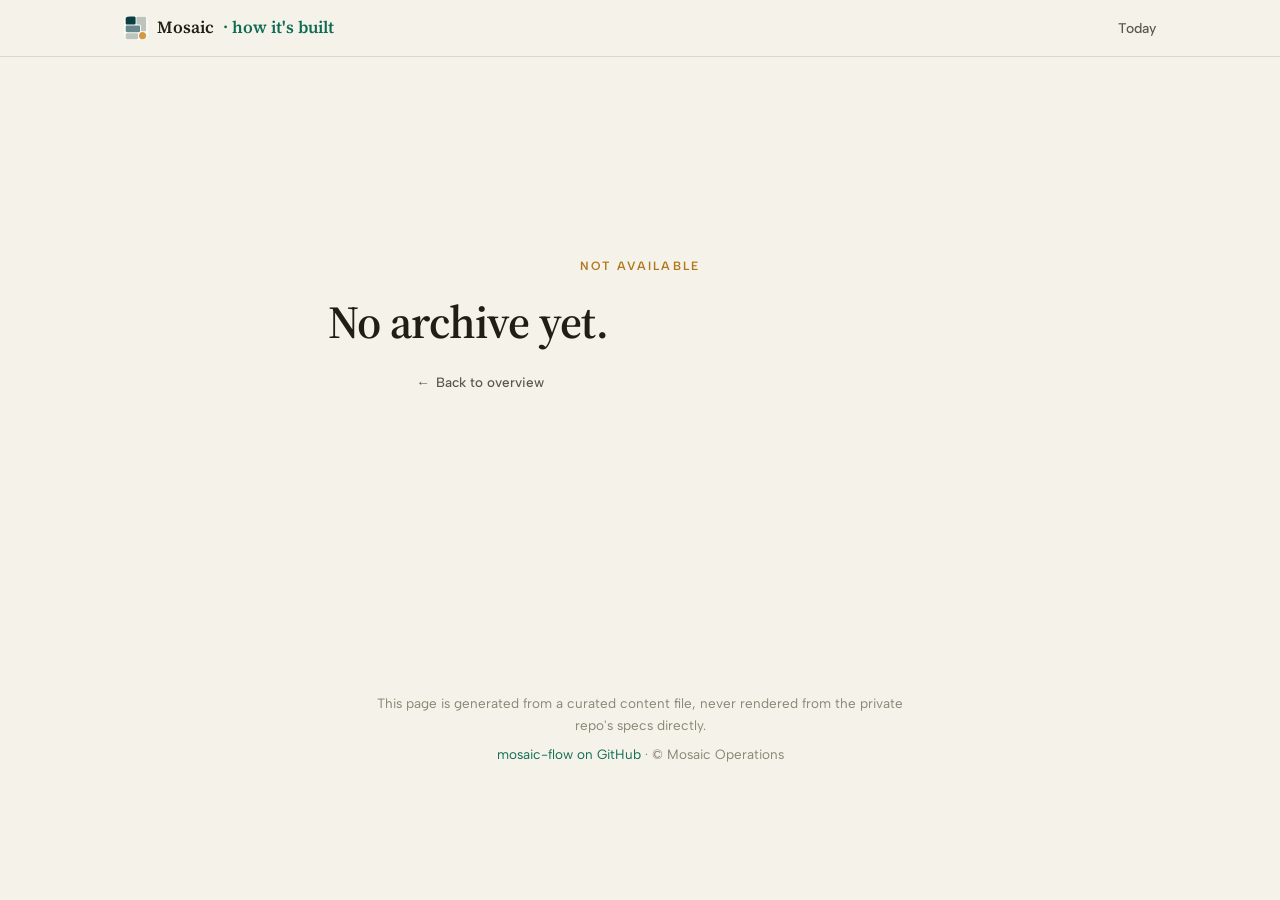
<file: blog/index.html>
<!DOCTYPE html>
<html lang="en">
<head>
<meta charset="UTF-8">
<meta name="viewport" content="width=device-width, initial-scale=1.0">
<title>Briefing archive · Mosaic</title>
<meta name="description" content="Archive of past daily briefings — how Mosaic gets built.">
<meta name="robots" content="noindex">
<link rel="icon" type="image/svg+xml" href="../assets/logo-mark.svg">
<link rel="preconnect" href="https://fonts.googleapis.com">
<link rel="preconnect" href="https://fonts.gstatic.com" crossorigin>
<link href="https://fonts.googleapis.com/css2?family=Albert+Sans:wght@400;500;600&family=Source+Serif+4:opsz,wght@8..60,400;8..60,600&display=swap" rel="stylesheet">
<link rel="stylesheet" href="../assets/site.css">
</head>
<body class="no-js">

<nav id="nav" class="static" aria-label="Page">
  <div class="wrap">
    <a class="brand" href="../"><img class="brand-mark" src="../assets/logo-mark.svg" alt=""> Mosaic <em>· how it's built</em></a>
    <ul><li><a href="../briefing/">Today</a></li></ul>
  </div>
</nav>

<main id="blog-root">
  <div class="wrap page-header">
    <p class="kicker">Archive</p>
    <h2>Loading…</h2>
  </div>
</main>

<footer>
  <div class="wrap">
    <p>This page is generated from a curated content file, never rendered from the private repo's specs directly.</p>
    <p><a href="https://github.com/MosaicOperationsGroup/mosaic-flow">mosaic-flow on GitHub</a> · © Mosaic Operations</p>
  </div>
</footer>

<script src="https://cdnjs.cloudflare.com/ajax/libs/gsap/3.12.5/gsap.min.js"></script>
<script src="../assets/blog-index.js"></script>
</body>
</html>
</file>
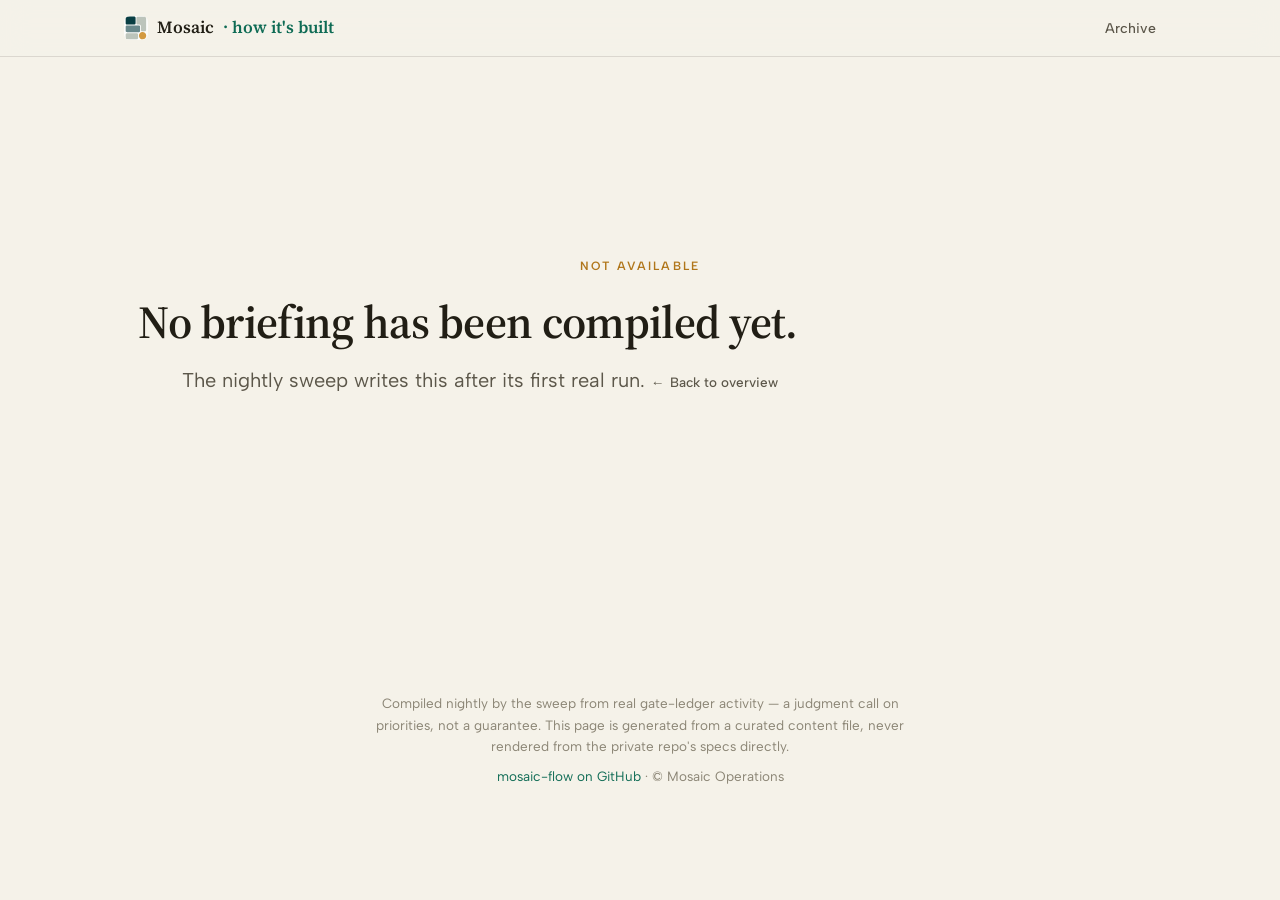
<file: briefing/index.html>
<!DOCTYPE html>
<html lang="en">
<head>
<meta charset="UTF-8">
<meta name="viewport" content="width=device-width, initial-scale=1.0">
<title>Daily briefing · Mosaic</title>
<meta name="description" content="Today's briefing — how Mosaic gets built.">
<meta name="robots" content="noindex">
<link rel="icon" type="image/svg+xml" href="../assets/logo-mark.svg">
<link rel="preconnect" href="https://fonts.googleapis.com">
<link rel="preconnect" href="https://fonts.gstatic.com" crossorigin>
<link href="https://fonts.googleapis.com/css2?family=Albert+Sans:wght@400;500;600&family=Source+Serif+4:opsz,wght@8..60,400;8..60,600&display=swap" rel="stylesheet">
<link rel="stylesheet" href="../assets/site.css">
</head>
<body class="no-js">

<nav id="nav" class="static" aria-label="Page">
  <div class="wrap">
    <a class="brand" href="../"><img class="brand-mark" src="../assets/logo-mark.svg" alt=""> Mosaic <em>· how it's built</em></a>
    <ul><li><a href="../blog/">Archive</a></li></ul>
  </div>
</nav>

<main id="briefing-root">
  <div class="wrap page-header">
    <p class="kicker">Daily briefing</p>
    <h2>Loading…</h2>
  </div>
</main>

<footer>
  <div class="wrap">
    <p>Compiled nightly by the sweep from real gate-ledger activity — a judgment call on priorities, not a guarantee. This page is generated from a curated content file, never rendered from the private repo's specs directly.</p>
    <p><a href="https://github.com/MosaicOperationsGroup/mosaic-flow">mosaic-flow on GitHub</a> · © Mosaic Operations</p>
  </div>
</footer>

<script src="https://cdnjs.cloudflare.com/ajax/libs/gsap/3.12.5/gsap.min.js"></script>
<script src="../assets/briefing-page.js"></script>
</body>
</html>
</file>
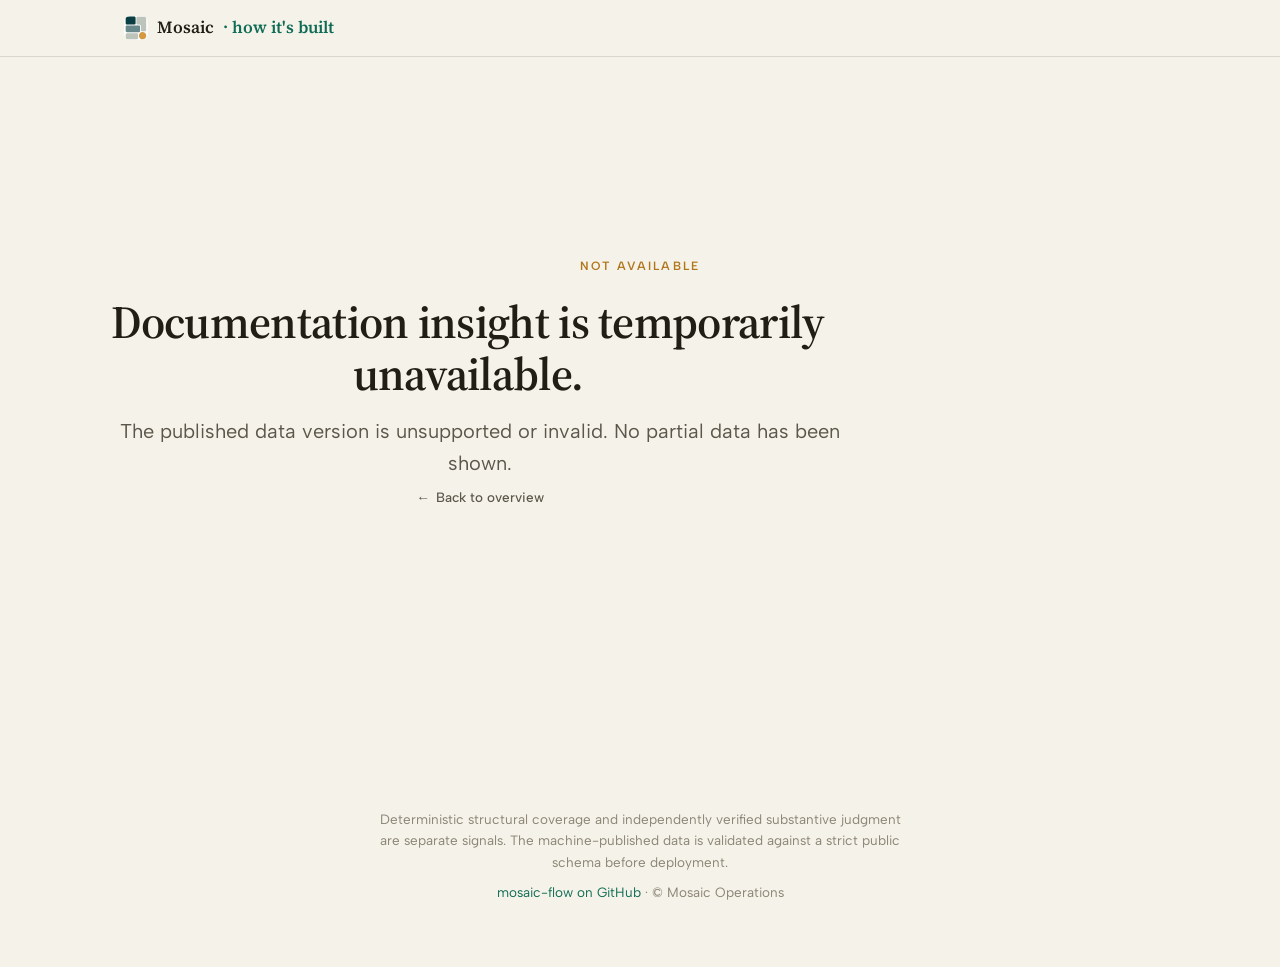
<file: docs-insight/index.html>
<!DOCTYPE html>
<html lang="en">
<head>
<meta charset="UTF-8">
<meta name="viewport" content="width=device-width, initial-scale=1.0">
<title>Detailed documentation insight · Mosaic</title>
<meta name="description" content="Per-feature documentation coverage against the house template — how it's built.">
<meta name="robots" content="noindex">
<link rel="icon" type="image/svg+xml" href="../assets/logo-mark.svg">
<link rel="preconnect" href="https://fonts.googleapis.com">
<link rel="preconnect" href="https://fonts.gstatic.com" crossorigin>
<link href="https://fonts.googleapis.com/css2?family=Albert+Sans:wght@400;500;600&family=Source+Serif+4:opsz,wght@8..60,400;8..60,600&display=swap" rel="stylesheet">
<link rel="stylesheet" href="../assets/site.css">
</head>
<body class="no-js">

<nav id="nav" class="static" aria-label="Page">
  <div class="wrap">
    <a class="brand" href="../"><img class="brand-mark" src="../assets/logo-mark.svg" alt=""> Mosaic <em>· how it's built</em></a>
  </div>
</nav>

<main id="docs-insight-root">
  <div class="wrap page-header">
    <p class="kicker">Detailed documentation insight</p>
    <h2>Loading…</h2>
  </div>
</main>

<footer>
  <div class="wrap">
    <p>Deterministic structural coverage and independently verified substantive judgment are separate signals. The machine-published data is validated against a strict public schema before deployment.</p>
    <p><a href="https://github.com/MosaicOperationsGroup/mosaic-flow">mosaic-flow on GitHub</a> · © Mosaic Operations</p>
  </div>
</footer>

<script src="https://cdnjs.cloudflare.com/ajax/libs/gsap/3.12.5/gsap.min.js"></script>
<script src="../assets/docs-insight.js"></script>
</body>
</html>
</file>
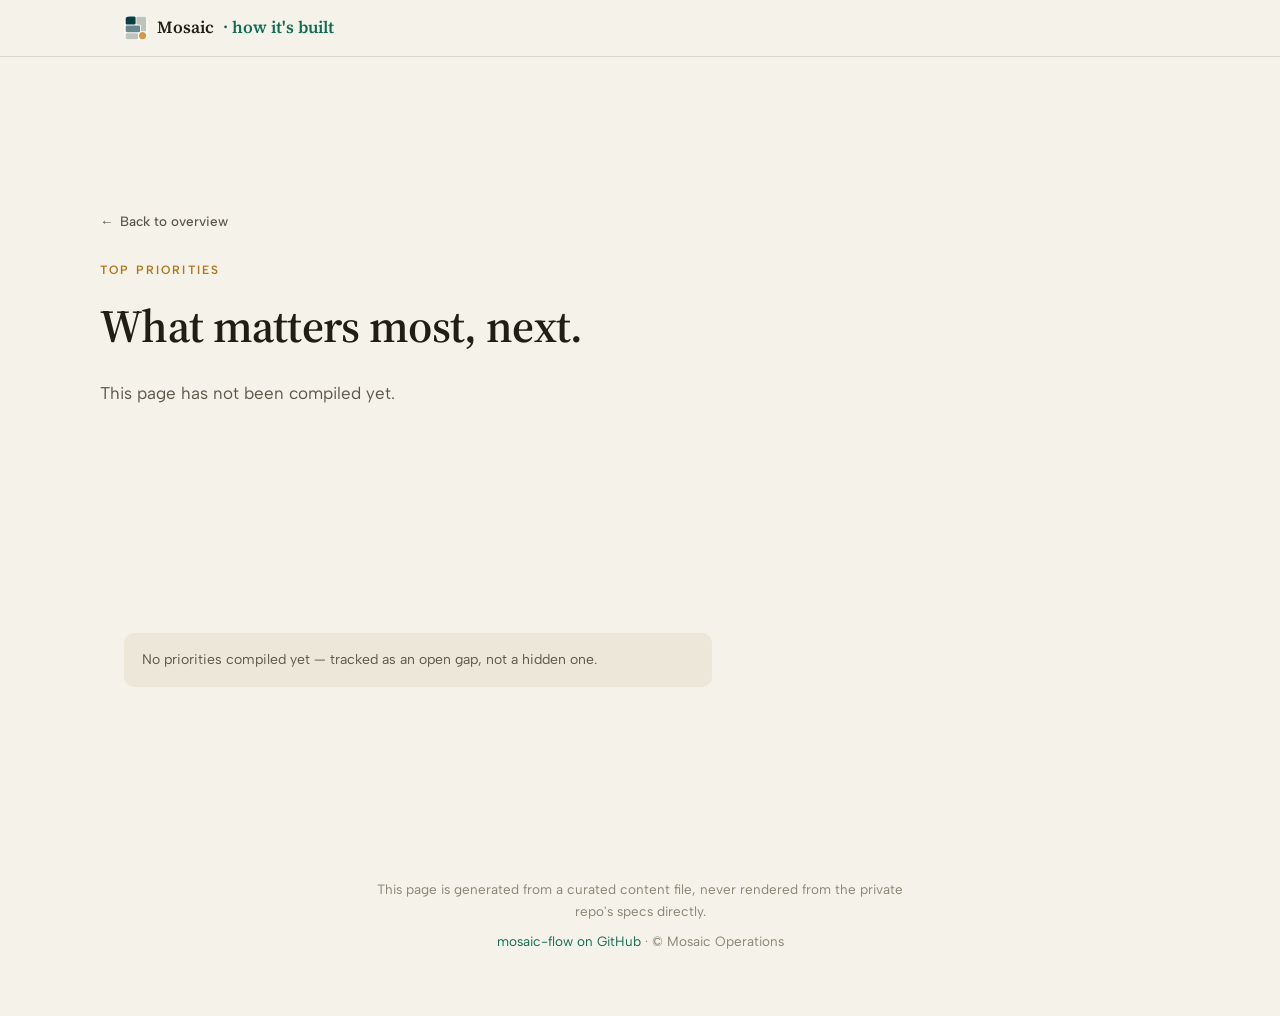
<file: top-priorities/index.html>
<!DOCTYPE html>
<html lang="en">
<head>
<meta charset="UTF-8">
<meta name="viewport" content="width=device-width, initial-scale=1.0">
<title>Top priorities · Mosaic</title>
<meta name="description" content="The highest-value gaps to close next — how it's built.">
<meta name="robots" content="noindex">
<link rel="icon" type="image/svg+xml" href="../assets/logo-mark.svg">
<link rel="preconnect" href="https://fonts.googleapis.com">
<link rel="preconnect" href="https://fonts.gstatic.com" crossorigin>
<link href="https://fonts.googleapis.com/css2?family=Albert+Sans:wght@400;500;600&family=Source+Serif+4:opsz,wght@8..60,400;8..60,600&display=swap" rel="stylesheet">
<link rel="stylesheet" href="../assets/site.css">
</head>
<body class="no-js">

<nav id="nav" class="static" aria-label="Page">
  <div class="wrap">
    <a class="brand" href="../"><img class="brand-mark" src="../assets/logo-mark.svg" alt=""> Mosaic <em>· how it's built</em></a>
  </div>
</nav>

<main id="top-priorities-root">
  <div class="wrap page-header">
    <p class="kicker">Top priorities</p>
    <h2>Loading…</h2>
  </div>
</main>

<footer>
  <div class="wrap">
    <p>This page is generated from a curated content file, never rendered from the private repo's specs directly.</p>
    <p><a href="https://github.com/MosaicOperationsGroup/mosaic-flow">mosaic-flow on GitHub</a> · © Mosaic Operations</p>
  </div>
</footer>

<script src="https://cdnjs.cloudflare.com/ajax/libs/gsap/3.12.5/gsap.min.js"></script>
<script src="../assets/top-priorities.js"></script>
</body>
</html>
</file>
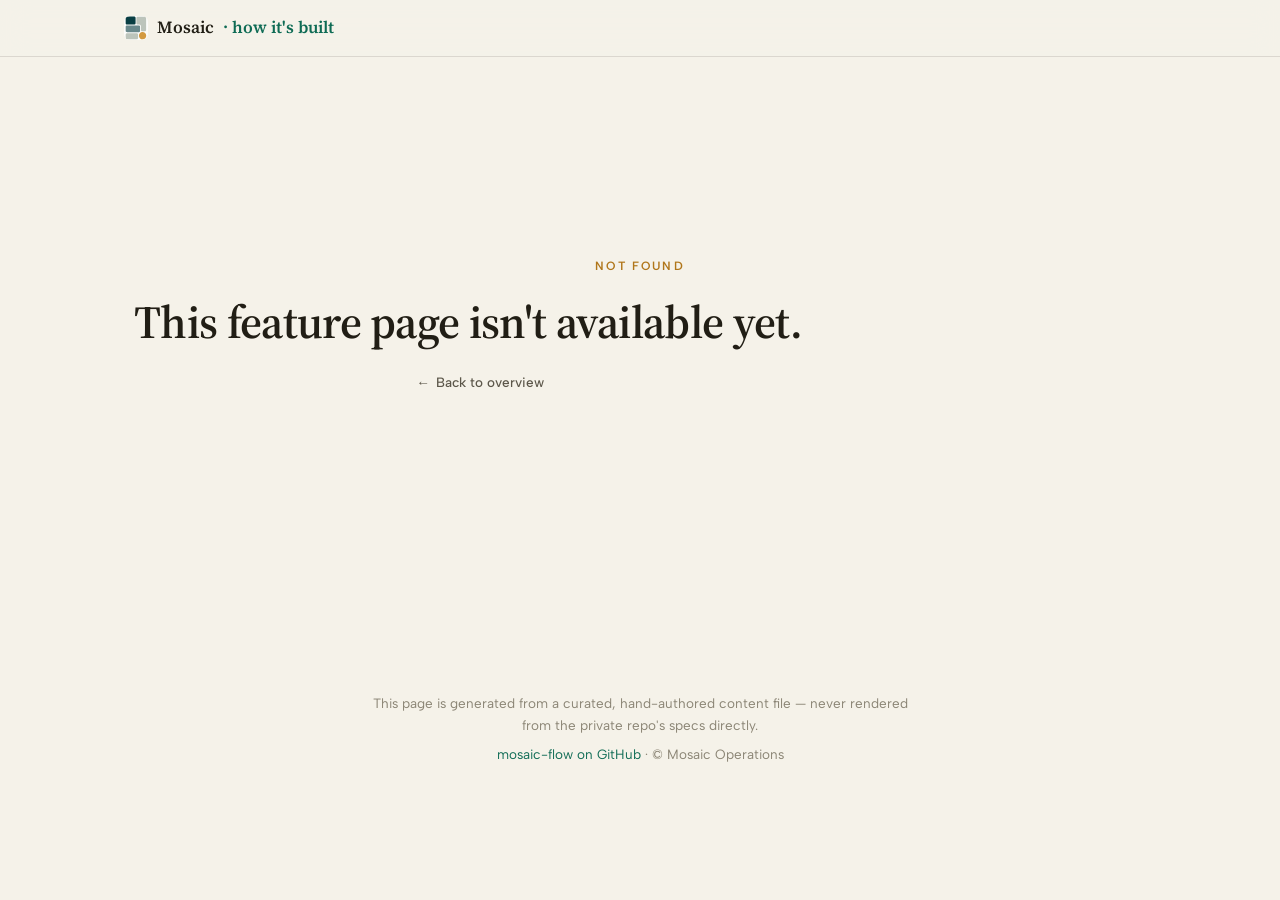
<file: features/analytics/index.html>
<!DOCTYPE html>
<html lang="en">
<head>
<meta charset="UTF-8">
<meta name="viewport" content="width=device-width, initial-scale=1.0">
<title>Feature · Mosaic</title>
<meta name="description" content="Feature detail — how Mosaic gets built.">
<meta name="robots" content="noindex">
<link rel="icon" type="image/svg+xml" href="../../assets/logo-mark.svg">
<link rel="preconnect" href="https://fonts.googleapis.com">
<link rel="preconnect" href="https://fonts.gstatic.com" crossorigin>
<link href="https://fonts.googleapis.com/css2?family=Albert+Sans:wght@400;500;600&family=Source+Serif+4:opsz,wght@8..60,400;8..60,600&display=swap" rel="stylesheet">
<link rel="stylesheet" href="../../assets/site.css">
</head>
<body class="no-js">

<nav id="nav" class="static" aria-label="Page">
  <div class="wrap">
    <a class="brand" href="../../"><img class="brand-mark" src="../../assets/logo-mark.svg" alt=""> Mosaic <em>· how it's built</em></a>
  </div>
</nav>

<main id="feature-root" data-slug="analytics">
  <div class="wrap page-header">
    <p class="kicker">Feature</p>
    <h2>Loading…</h2>
  </div>
</main>

<footer>
  <div class="wrap">
    <p>This page is generated from a curated, hand-authored content file — never rendered from the private repo's specs directly.</p>
    <p><a href="https://github.com/MosaicOperationsGroup/mosaic-flow">mosaic-flow on GitHub</a> · © Mosaic Operations</p>
  </div>
</footer>

<script src="https://cdnjs.cloudflare.com/ajax/libs/gsap/3.12.5/gsap.min.js"></script>
<script src="../../assets/feature-page.js"></script>
</body>
</html>
</file>
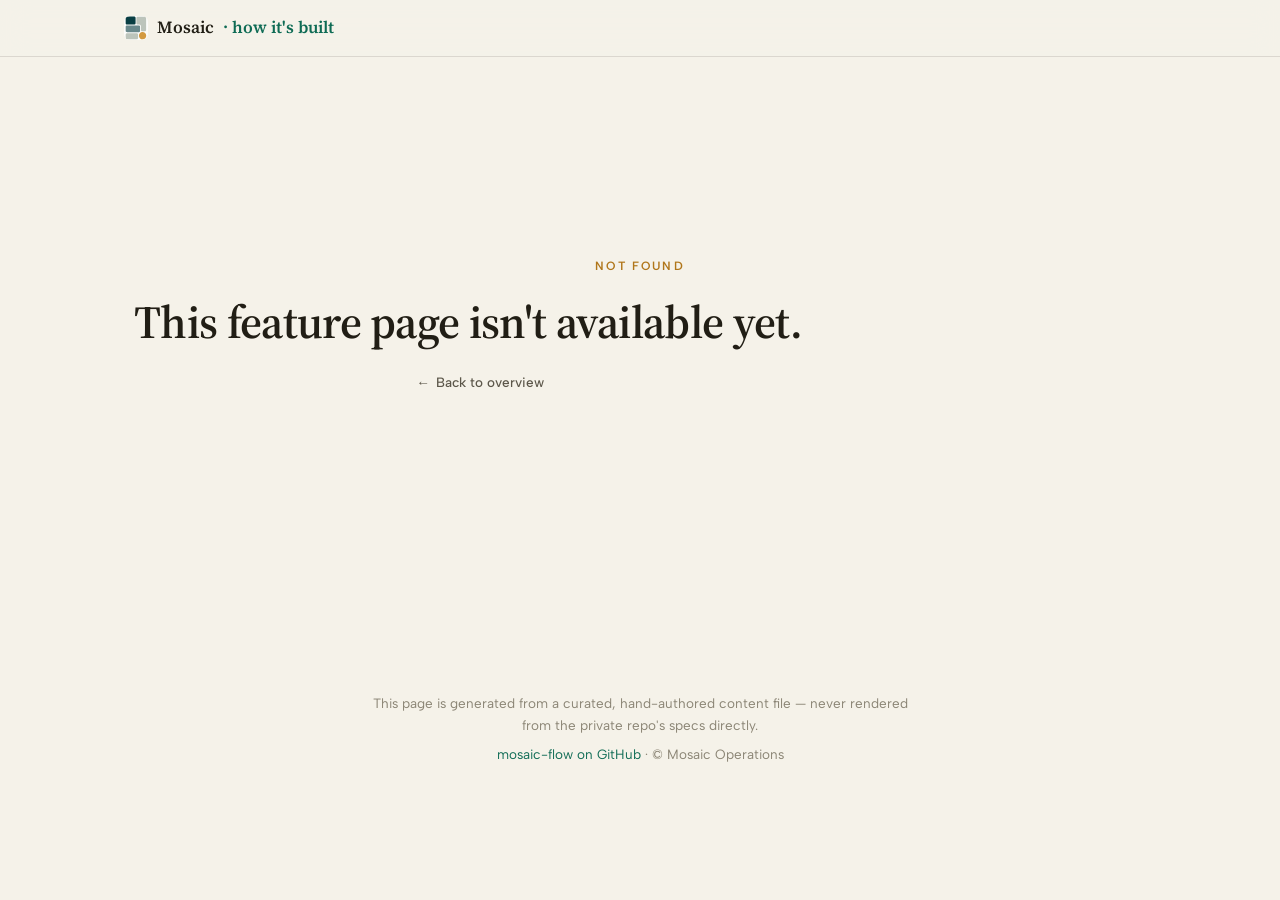
<file: features/calendar/index.html>
<!DOCTYPE html>
<html lang="en">
<head>
<meta charset="UTF-8">
<meta name="viewport" content="width=device-width, initial-scale=1.0">
<title>Feature · Mosaic</title>
<meta name="description" content="Feature detail — how Mosaic gets built.">
<meta name="robots" content="noindex">
<link rel="icon" type="image/svg+xml" href="../../assets/logo-mark.svg">
<link rel="preconnect" href="https://fonts.googleapis.com">
<link rel="preconnect" href="https://fonts.gstatic.com" crossorigin>
<link href="https://fonts.googleapis.com/css2?family=Albert+Sans:wght@400;500;600&family=Source+Serif+4:opsz,wght@8..60,400;8..60,600&display=swap" rel="stylesheet">
<link rel="stylesheet" href="../../assets/site.css">
</head>
<body class="no-js">

<nav id="nav" class="static" aria-label="Page">
  <div class="wrap">
    <a class="brand" href="../../"><img class="brand-mark" src="../../assets/logo-mark.svg" alt=""> Mosaic <em>· how it's built</em></a>
  </div>
</nav>

<main id="feature-root" data-slug="calendar">
  <div class="wrap page-header">
    <p class="kicker">Feature</p>
    <h2>Loading…</h2>
  </div>
</main>

<footer>
  <div class="wrap">
    <p>This page is generated from a curated, hand-authored content file — never rendered from the private repo's specs directly.</p>
    <p><a href="https://github.com/MosaicOperationsGroup/mosaic-flow">mosaic-flow on GitHub</a> · © Mosaic Operations</p>
  </div>
</footer>

<script src="https://cdnjs.cloudflare.com/ajax/libs/gsap/3.12.5/gsap.min.js"></script>
<script src="../../assets/feature-page.js"></script>
</body>
</html>
</file>
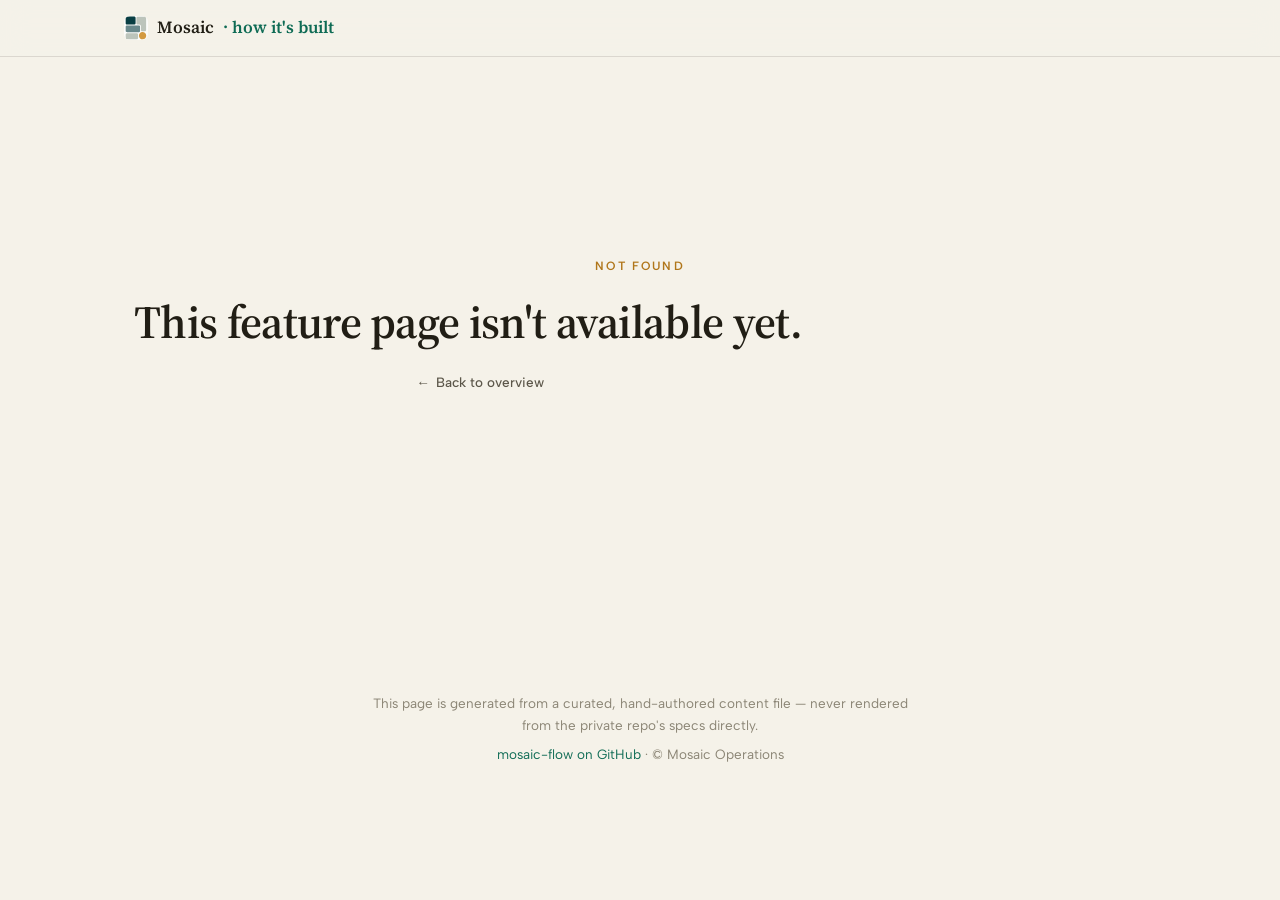
<file: features/cover-module/index.html>
<!DOCTYPE html>
<html lang="en">
<head>
<meta charset="UTF-8">
<meta name="viewport" content="width=device-width, initial-scale=1.0">
<title>Feature · Mosaic</title>
<meta name="description" content="Feature detail — how Mosaic gets built.">
<meta name="robots" content="noindex">
<link rel="icon" type="image/svg+xml" href="../../assets/logo-mark.svg">
<link rel="preconnect" href="https://fonts.googleapis.com">
<link rel="preconnect" href="https://fonts.gstatic.com" crossorigin>
<link href="https://fonts.googleapis.com/css2?family=Albert+Sans:wght@400;500;600&family=Source+Serif+4:opsz,wght@8..60,400;8..60,600&display=swap" rel="stylesheet">
<link rel="stylesheet" href="../../assets/site.css">
</head>
<body class="no-js">

<nav id="nav" class="static" aria-label="Page">
  <div class="wrap">
    <a class="brand" href="../../"><img class="brand-mark" src="../../assets/logo-mark.svg" alt=""> Mosaic <em>· how it's built</em></a>
  </div>
</nav>

<main id="feature-root" data-slug="cover-module">
  <div class="wrap page-header">
    <p class="kicker">Feature</p>
    <h2>Loading…</h2>
  </div>
</main>

<footer>
  <div class="wrap">
    <p>This page is generated from a curated, hand-authored content file — never rendered from the private repo's specs directly.</p>
    <p><a href="https://github.com/MosaicOperationsGroup/mosaic-flow">mosaic-flow on GitHub</a> · © Mosaic Operations</p>
  </div>
</footer>

<script src="https://cdnjs.cloudflare.com/ajax/libs/gsap/3.12.5/gsap.min.js"></script>
<script src="../../assets/feature-page.js"></script>
</body>
</html>
</file>
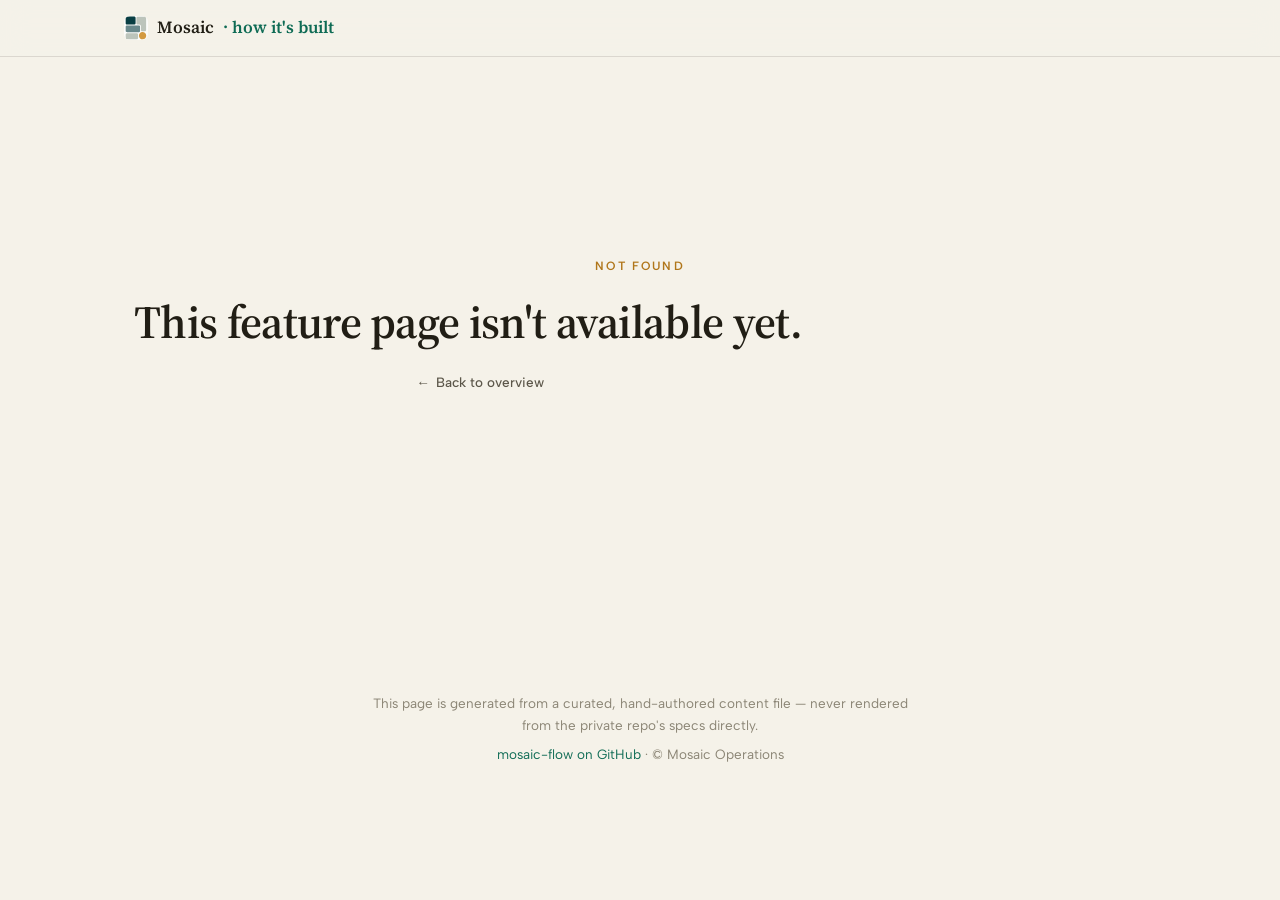
<file: features/lesson-observations/index.html>
<!DOCTYPE html>
<html lang="en">
<head>
<meta charset="UTF-8">
<meta name="viewport" content="width=device-width, initial-scale=1.0">
<title>Feature · Mosaic</title>
<meta name="description" content="Feature detail — how Mosaic gets built.">
<meta name="robots" content="noindex">
<link rel="icon" type="image/svg+xml" href="../../assets/logo-mark.svg">
<link rel="preconnect" href="https://fonts.googleapis.com">
<link rel="preconnect" href="https://fonts.gstatic.com" crossorigin>
<link href="https://fonts.googleapis.com/css2?family=Albert+Sans:wght@400;500;600&family=Source+Serif+4:opsz,wght@8..60,400;8..60,600&display=swap" rel="stylesheet">
<link rel="stylesheet" href="../../assets/site.css">
</head>
<body class="no-js">

<nav id="nav" class="static" aria-label="Page">
  <div class="wrap">
    <a class="brand" href="../../"><img class="brand-mark" src="../../assets/logo-mark.svg" alt=""> Mosaic <em>· how it's built</em></a>
  </div>
</nav>

<main id="feature-root" data-slug="lesson-observations">
  <div class="wrap page-header">
    <p class="kicker">Feature</p>
    <h2>Loading…</h2>
  </div>
</main>

<footer>
  <div class="wrap">
    <p>This page is generated from a curated, hand-authored content file — never rendered from the private repo's specs directly.</p>
    <p><a href="https://github.com/MosaicOperationsGroup/mosaic-flow">mosaic-flow on GitHub</a> · © Mosaic Operations</p>
  </div>
</footer>

<script src="https://cdnjs.cloudflare.com/ajax/libs/gsap/3.12.5/gsap.min.js"></script>
<script src="../../assets/feature-page.js"></script>
</body>
</html>
</file>
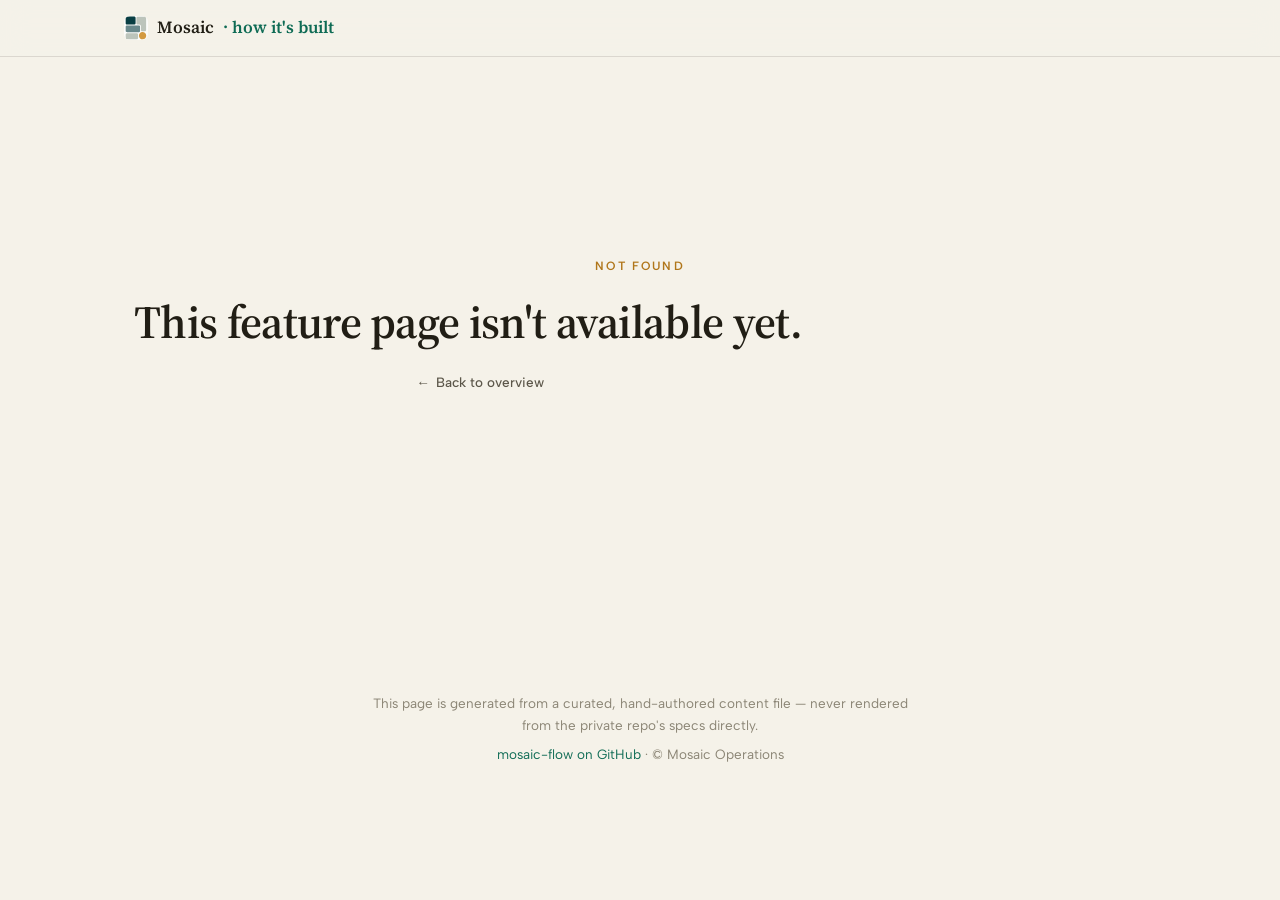
<file: features/reporting-gradebook/index.html>
<!DOCTYPE html>
<html lang="en">
<head>
<meta charset="UTF-8">
<meta name="viewport" content="width=device-width, initial-scale=1.0">
<title>Feature · Mosaic</title>
<meta name="description" content="Feature detail — how Mosaic gets built.">
<meta name="robots" content="noindex">
<link rel="icon" type="image/svg+xml" href="../../assets/logo-mark.svg">
<link rel="preconnect" href="https://fonts.googleapis.com">
<link rel="preconnect" href="https://fonts.gstatic.com" crossorigin>
<link href="https://fonts.googleapis.com/css2?family=Albert+Sans:wght@400;500;600&family=Source+Serif+4:opsz,wght@8..60,400;8..60,600&display=swap" rel="stylesheet">
<link rel="stylesheet" href="../../assets/site.css">
</head>
<body class="no-js">

<nav id="nav" class="static" aria-label="Page">
  <div class="wrap">
    <a class="brand" href="../../"><img class="brand-mark" src="../../assets/logo-mark.svg" alt=""> Mosaic <em>· how it's built</em></a>
  </div>
</nav>

<main id="feature-root" data-slug="reporting-gradebook">
  <div class="wrap page-header">
    <p class="kicker">Feature</p>
    <h2>Loading…</h2>
  </div>
</main>

<footer>
  <div class="wrap">
    <p>This page is generated from a curated, hand-authored content file — never rendered from the private repo's specs directly.</p>
    <p><a href="https://github.com/MosaicOperationsGroup/mosaic-flow">mosaic-flow on GitHub</a> · © Mosaic Operations</p>
  </div>
</footer>

<script src="https://cdnjs.cloudflare.com/ajax/libs/gsap/3.12.5/gsap.min.js"></script>
<script src="../../assets/feature-page.js"></script>
</body>
</html>
</file>
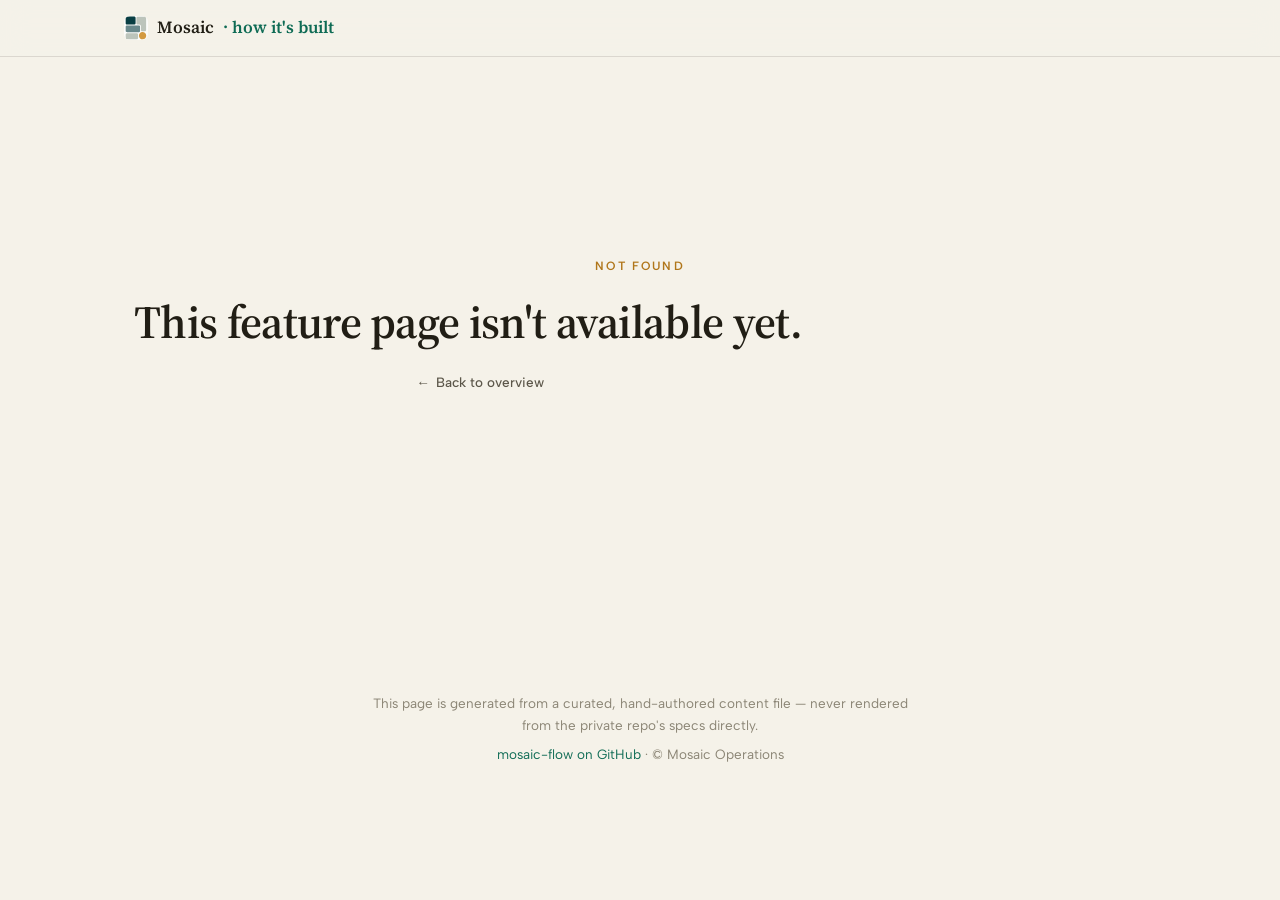
<file: features/roles-and-permissions/index.html>
<!DOCTYPE html>
<html lang="en">
<head>
<meta charset="UTF-8">
<meta name="viewport" content="width=device-width, initial-scale=1.0">
<title>Feature · Mosaic</title>
<meta name="description" content="Feature detail — how Mosaic gets built.">
<meta name="robots" content="noindex">
<link rel="icon" type="image/svg+xml" href="../../assets/logo-mark.svg">
<link rel="preconnect" href="https://fonts.googleapis.com">
<link rel="preconnect" href="https://fonts.gstatic.com" crossorigin>
<link href="https://fonts.googleapis.com/css2?family=Albert+Sans:wght@400;500;600&family=Source+Serif+4:opsz,wght@8..60,400;8..60,600&display=swap" rel="stylesheet">
<link rel="stylesheet" href="../../assets/site.css">
</head>
<body class="no-js">

<nav id="nav" class="static" aria-label="Page">
  <div class="wrap">
    <a class="brand" href="../../"><img class="brand-mark" src="../../assets/logo-mark.svg" alt=""> Mosaic <em>· how it's built</em></a>
  </div>
</nav>

<main id="feature-root" data-slug="roles-and-permissions">
  <div class="wrap page-header">
    <p class="kicker">Feature</p>
    <h2>Loading…</h2>
  </div>
</main>

<footer>
  <div class="wrap">
    <p>This page is generated from a curated, hand-authored content file — never rendered from the private repo's specs directly.</p>
    <p><a href="https://github.com/MosaicOperationsGroup/mosaic-flow">mosaic-flow on GitHub</a> · © Mosaic Operations</p>
  </div>
</footer>

<script src="https://cdnjs.cloudflare.com/ajax/libs/gsap/3.12.5/gsap.min.js"></script>
<script src="../../assets/feature-page.js"></script>
</body>
</html>
</file>
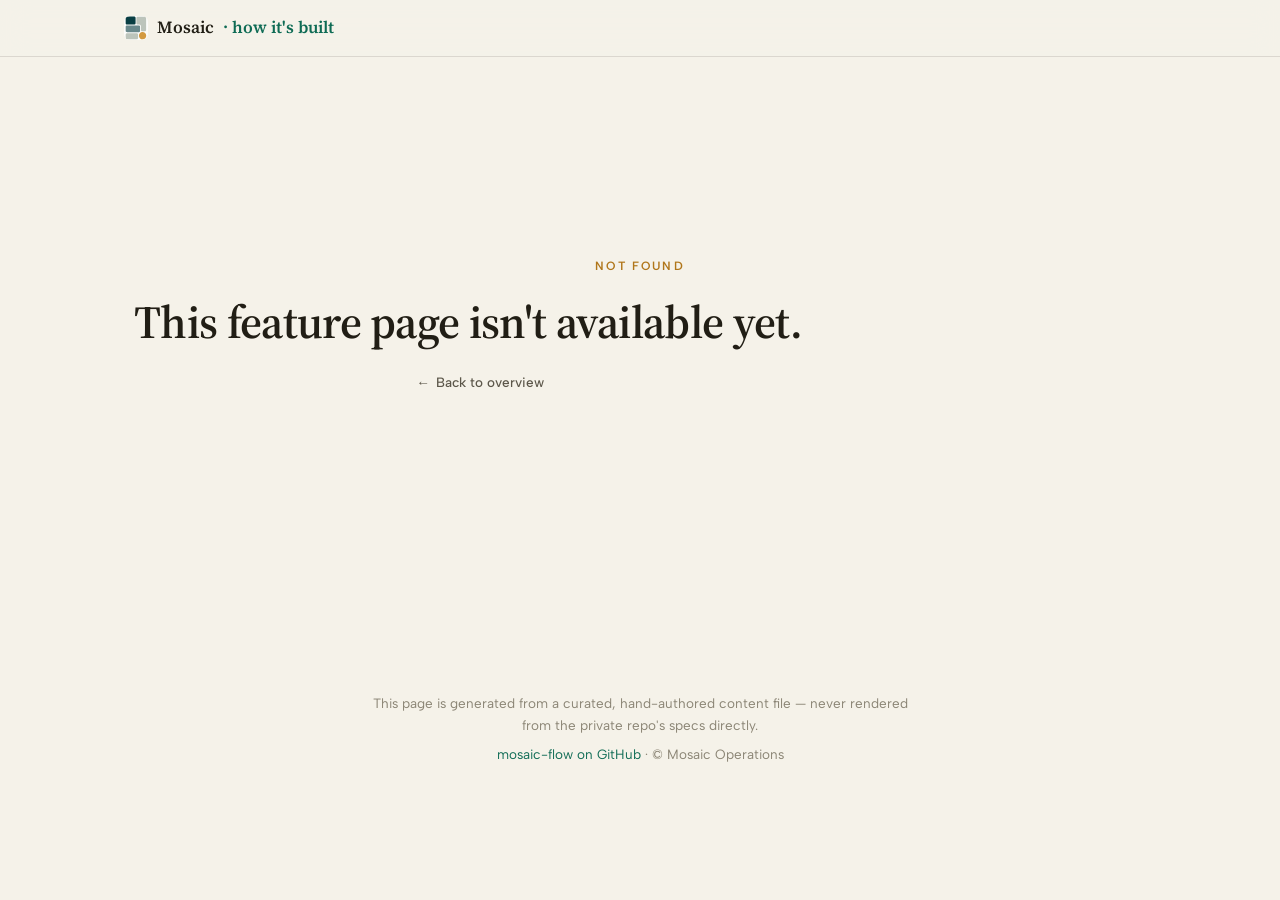
<file: features/school-development-action-planning/index.html>
<!DOCTYPE html>
<html lang="en">
<head>
<meta charset="UTF-8">
<meta name="viewport" content="width=device-width, initial-scale=1.0">
<title>Feature · Mosaic</title>
<meta name="description" content="Feature detail — how Mosaic gets built.">
<meta name="robots" content="noindex">
<link rel="icon" type="image/svg+xml" href="../../assets/logo-mark.svg">
<link rel="preconnect" href="https://fonts.googleapis.com">
<link rel="preconnect" href="https://fonts.gstatic.com" crossorigin>
<link href="https://fonts.googleapis.com/css2?family=Albert+Sans:wght@400;500;600&family=Source+Serif+4:opsz,wght@8..60,400;8..60,600&display=swap" rel="stylesheet">
<link rel="stylesheet" href="../../assets/site.css">
</head>
<body class="no-js">

<nav id="nav" class="static" aria-label="Page">
  <div class="wrap">
    <a class="brand" href="../../"><img class="brand-mark" src="../../assets/logo-mark.svg" alt=""> Mosaic <em>· how it's built</em></a>
  </div>
</nav>

<main id="feature-root" data-slug="school-development-action-planning">
  <div class="wrap page-header">
    <p class="kicker">Feature</p>
    <h2>Loading…</h2>
  </div>
</main>

<footer>
  <div class="wrap">
    <p>This page is generated from a curated, hand-authored content file — never rendered from the private repo's specs directly.</p>
    <p><a href="https://github.com/MosaicOperationsGroup/mosaic-flow">mosaic-flow on GitHub</a> · © Mosaic Operations</p>
  </div>
</footer>

<script src="https://cdnjs.cloudflare.com/ajax/libs/gsap/3.12.5/gsap.min.js"></script>
<script src="../../assets/feature-page.js"></script>
</body>
</html>
</file>
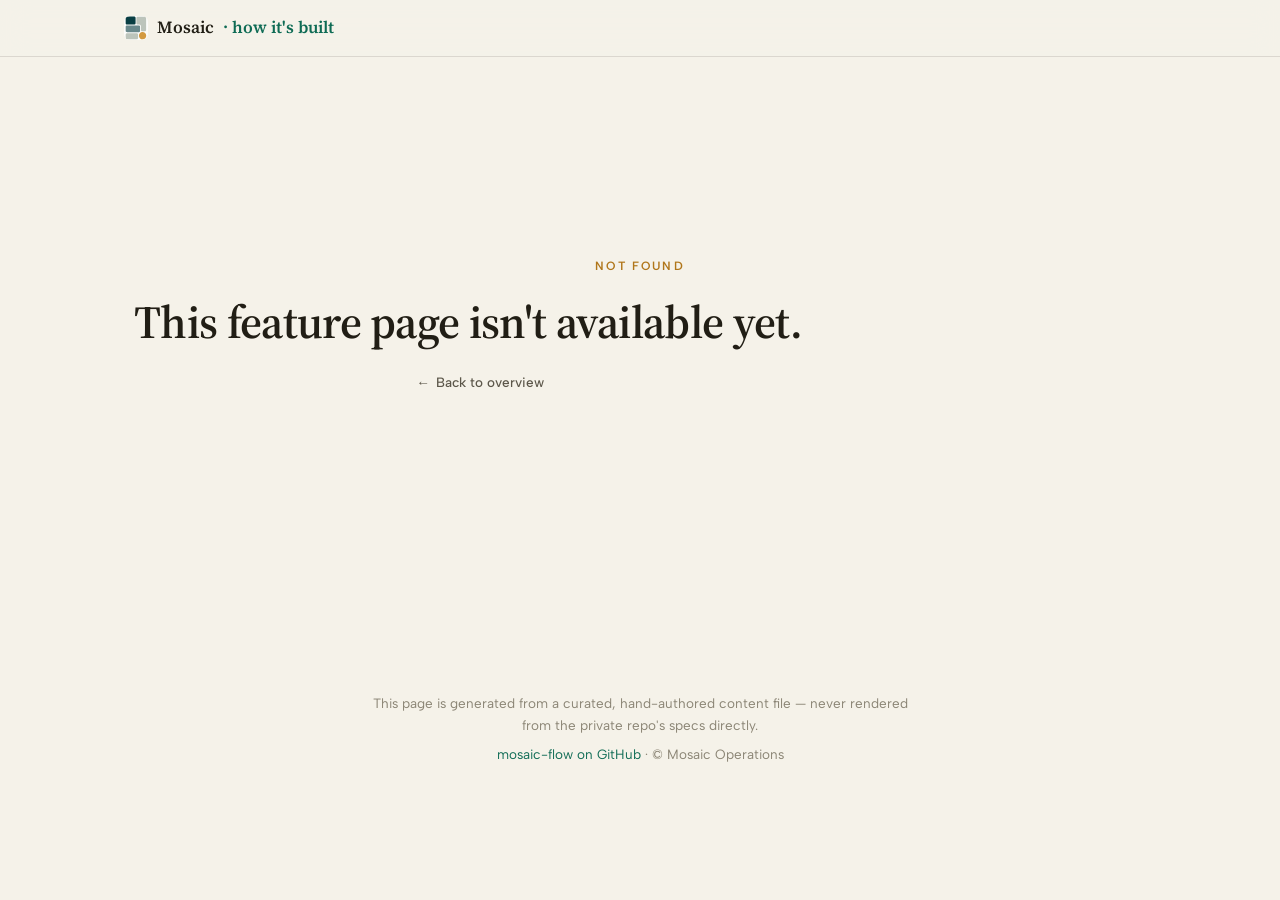
<file: features/self-evaluation/index.html>
<!DOCTYPE html>
<html lang="en">
<head>
<meta charset="UTF-8">
<meta name="viewport" content="width=device-width, initial-scale=1.0">
<title>Feature · Mosaic</title>
<meta name="description" content="Feature detail — how Mosaic gets built.">
<meta name="robots" content="noindex">
<link rel="icon" type="image/svg+xml" href="../../assets/logo-mark.svg">
<link rel="preconnect" href="https://fonts.googleapis.com">
<link rel="preconnect" href="https://fonts.gstatic.com" crossorigin>
<link href="https://fonts.googleapis.com/css2?family=Albert+Sans:wght@400;500;600&family=Source+Serif+4:opsz,wght@8..60,400;8..60,600&display=swap" rel="stylesheet">
<link rel="stylesheet" href="../../assets/site.css">
</head>
<body class="no-js">

<nav id="nav" class="static" aria-label="Page">
  <div class="wrap">
    <a class="brand" href="../../"><img class="brand-mark" src="../../assets/logo-mark.svg" alt=""> Mosaic <em>· how it's built</em></a>
  </div>
</nav>

<main id="feature-root" data-slug="self-evaluation">
  <div class="wrap page-header">
    <p class="kicker">Feature</p>
    <h2>Loading…</h2>
  </div>
</main>

<footer>
  <div class="wrap">
    <p>This page is generated from a curated, hand-authored content file — never rendered from the private repo's specs directly.</p>
    <p><a href="https://github.com/MosaicOperationsGroup/mosaic-flow">mosaic-flow on GitHub</a> · © Mosaic Operations</p>
  </div>
</footer>

<script src="https://cdnjs.cloudflare.com/ajax/libs/gsap/3.12.5/gsap.min.js"></script>
<script src="../../assets/feature-page.js"></script>
</body>
</html>
</file>
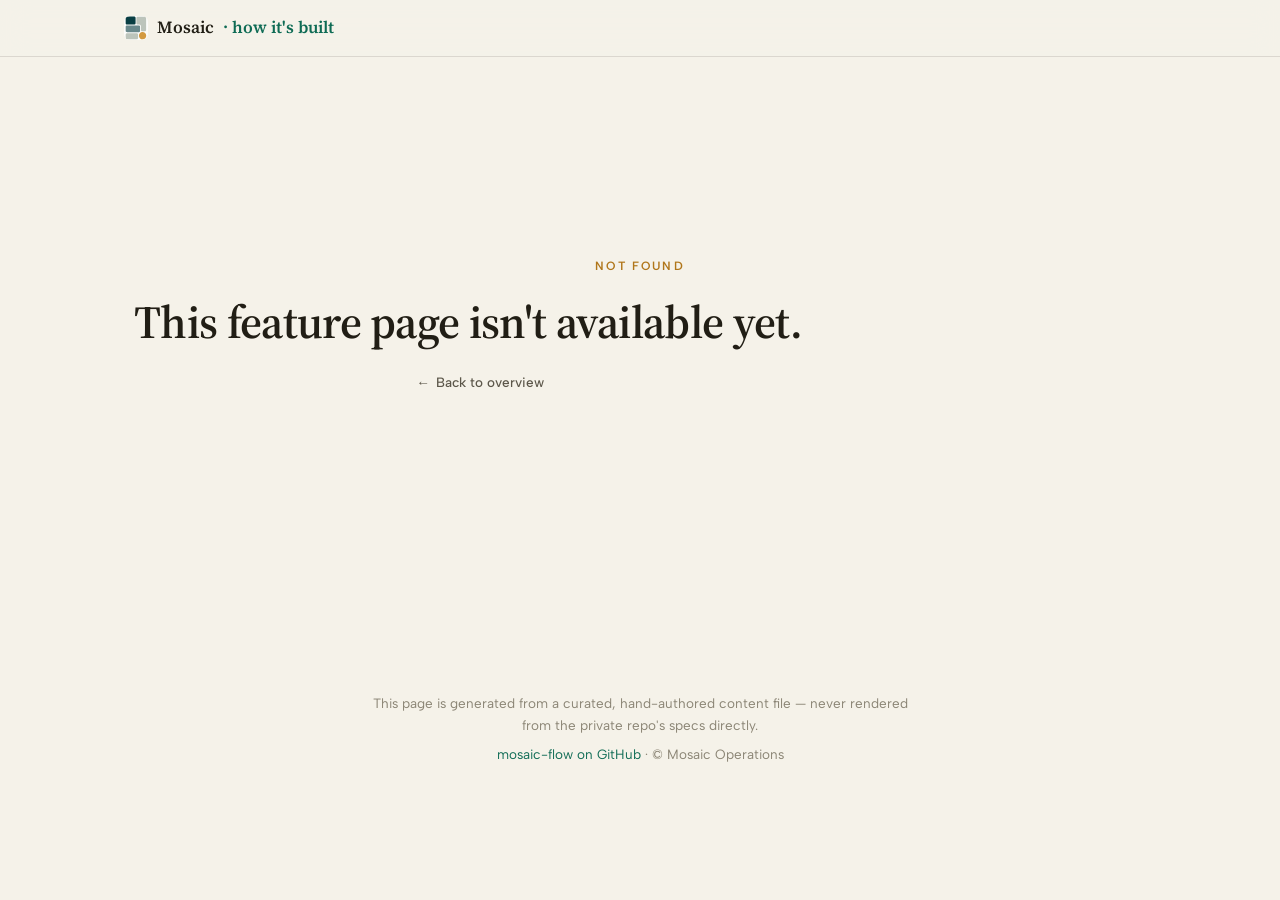
<file: features/task-management/index.html>
<!DOCTYPE html>
<html lang="en">
<head>
<meta charset="UTF-8">
<meta name="viewport" content="width=device-width, initial-scale=1.0">
<title>Feature · Mosaic</title>
<meta name="description" content="Feature detail — how Mosaic gets built.">
<meta name="robots" content="noindex">
<link rel="icon" type="image/svg+xml" href="../../assets/logo-mark.svg">
<link rel="preconnect" href="https://fonts.googleapis.com">
<link rel="preconnect" href="https://fonts.gstatic.com" crossorigin>
<link href="https://fonts.googleapis.com/css2?family=Albert+Sans:wght@400;500;600&family=Source+Serif+4:opsz,wght@8..60,400;8..60,600&display=swap" rel="stylesheet">
<link rel="stylesheet" href="../../assets/site.css">
</head>
<body class="no-js">

<nav id="nav" class="static" aria-label="Page">
  <div class="wrap">
    <a class="brand" href="../../"><img class="brand-mark" src="../../assets/logo-mark.svg" alt=""> Mosaic <em>· how it's built</em></a>
  </div>
</nav>

<main id="feature-root" data-slug="task-management">
  <div class="wrap page-header">
    <p class="kicker">Feature</p>
    <h2>Loading…</h2>
  </div>
</main>

<footer>
  <div class="wrap">
    <p>This page is generated from a curated, hand-authored content file — never rendered from the private repo's specs directly.</p>
    <p><a href="https://github.com/MosaicOperationsGroup/mosaic-flow">mosaic-flow on GitHub</a> · © Mosaic Operations</p>
  </div>
</footer>

<script src="https://cdnjs.cloudflare.com/ajax/libs/gsap/3.12.5/gsap.min.js"></script>
<script src="../../assets/feature-page.js"></script>
</body>
</html>
</file>
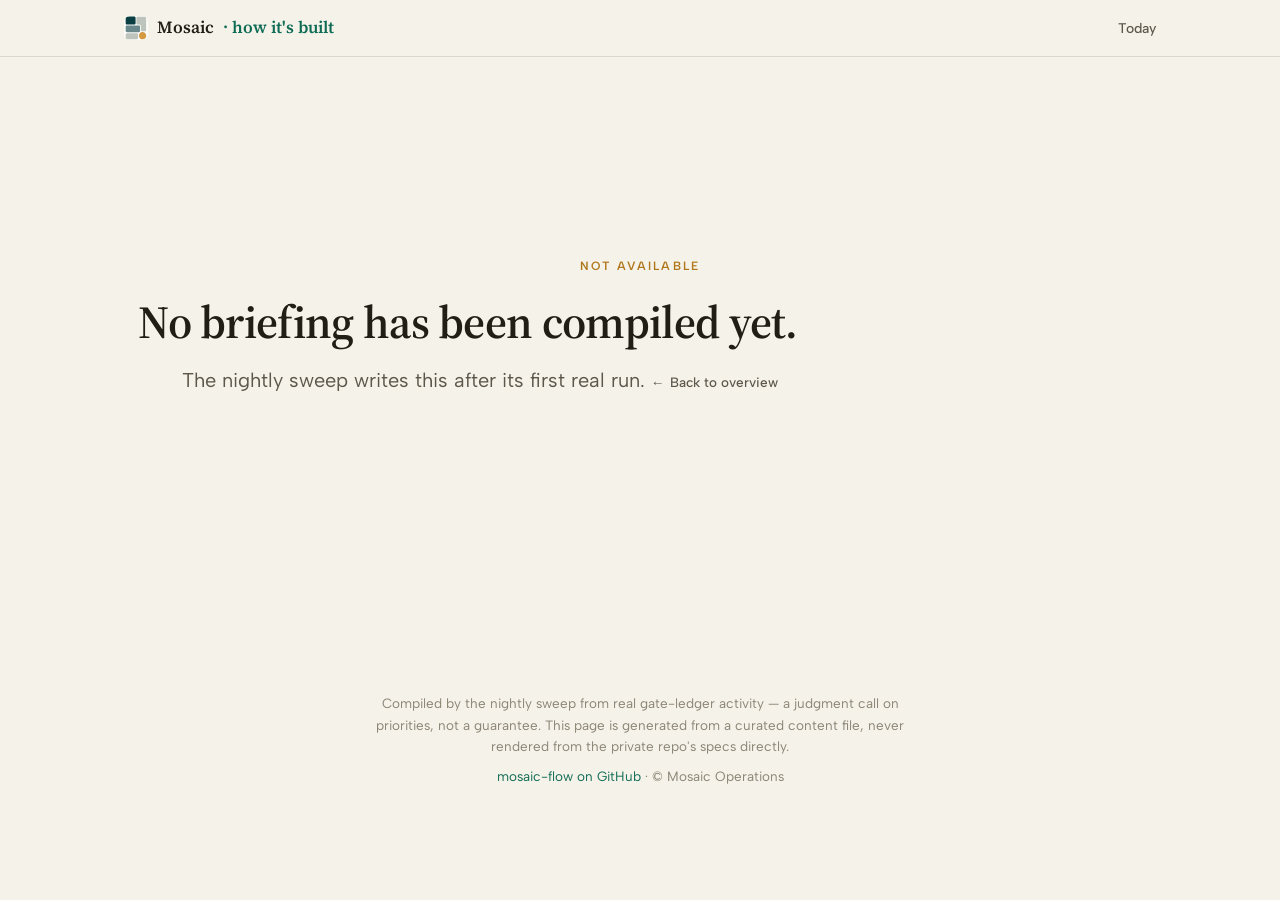
<file: scripts/templates/blog-entry-shell.html>
<!DOCTYPE html>
<html lang="en">
<head>
<meta charset="UTF-8">
<meta name="viewport" content="width=device-width, initial-scale=1.0">
<title>Briefing archive · Mosaic</title>
<meta name="description" content="An archived daily briefing — how Mosaic gets built.">
<meta name="robots" content="noindex">
<link rel="icon" type="image/svg+xml" href="../../assets/logo-mark.svg">
<link rel="preconnect" href="https://fonts.googleapis.com">
<link rel="preconnect" href="https://fonts.gstatic.com" crossorigin>
<link href="https://fonts.googleapis.com/css2?family=Albert+Sans:wght@400;500;600&family=Source+Serif+4:opsz,wght@8..60,400;8..60,600&display=swap" rel="stylesheet">
<link rel="stylesheet" href="../../assets/site.css">
</head>
<body class="no-js">

<nav id="nav" class="static" aria-label="Page">
  <div class="wrap">
    <a class="brand" href="../../"><img class="brand-mark" src="../../assets/logo-mark.svg" alt=""> Mosaic <em>· how it's built</em></a>
    <ul><li><a href="../../briefing/">Today</a></li></ul>
  </div>
</nav>

<main id="briefing-root" data-mode="archive">
  <div class="wrap page-header">
    <p class="kicker">Archived briefing</p>
    <h2>Loading…</h2>
  </div>
</main>

<footer>
  <div class="wrap">
    <p>Compiled by the nightly sweep from real gate-ledger activity — a judgment call on priorities, not a guarantee. This page is generated from a curated content file, never rendered from the private repo's specs directly.</p>
    <p><a href="https://github.com/MosaicOperationsGroup/mosaic-flow">mosaic-flow on GitHub</a> · © Mosaic Operations</p>
  </div>
</footer>

<script src="https://cdnjs.cloudflare.com/ajax/libs/gsap/3.12.5/gsap.min.js"></script>
<script src="../../assets/briefing-page.js"></script>
</body>
</html>
</file>
<file: assets/site.css>
:root{
  --paper:#F5F2E9; --surface:#ECE7D8; --ink:#211E15; --ink-2:#5C574A; --ink-3:#8A8474;
  --teal:#0E6B54; --teal-deep:#084034; --ochre:#B0761A; --ochre-deep:#6B4708;
  --hairline:rgba(33,30,21,.12); --card:#FBF9F2;
  --shadow-sm:0 1px 2px rgba(33,30,21,.05),0 4px 16px rgba(33,30,21,.06);
  --shadow-md:0 2px 4px rgba(33,30,21,.06),0 16px 40px rgba(33,30,21,.10);
  --serif:"Source Serif 4",Georgia,serif; --sans:"Albert Sans",-apple-system,"Segoe UI",sans-serif;
}
*{margin:0;padding:0;box-sizing:border-box}
html{scroll-behavior:smooth}
body{background:var(--paper);color:var(--ink);font-family:var(--sans);font-size:17px;line-height:1.6;-webkit-font-smoothing:antialiased;overflow-x:hidden}
::selection{background:var(--teal);color:#fff}
.wrap{max-width:1080px;margin:0 auto;padding:0 24px}
section{padding:120px 0}
.kicker{font-size:12px;font-weight:600;letter-spacing:.18em;text-transform:uppercase;color:var(--ochre);margin-bottom:20px}
h2{font-family:var(--serif);font-weight:600;font-size:clamp(30px,4.6vw,46px);line-height:1.12;letter-spacing:-.015em;margin-bottom:16px;max-width:16em}
.lede{font-size:clamp(17px,2vw,20px);color:var(--ink-2);max-width:38em}
.reveal{opacity:0;transform:translateY(26px)}
.no-js .reveal,.reduced .reveal{opacity:1;transform:none}

nav{position:fixed;top:0;left:0;right:0;z-index:50;background:rgba(245,242,233,.82);backdrop-filter:blur(14px);-webkit-backdrop-filter:blur(14px);border-bottom:1px solid transparent;transform:translateY(-100%);transition:transform .5s cubic-bezier(.22,1,.36,1),border-color .3s}
nav.on{transform:translateY(0);border-color:var(--hairline)}
nav.static{position:static;transform:none;border-color:var(--hairline)}
nav .wrap{display:flex;align-items:center;justify-content:space-between;height:56px}
.brand{display:inline-flex;align-items:center;gap:9px;font-family:var(--serif);font-weight:600;font-size:17px;text-decoration:none;color:var(--ink)}
.brand em{font-style:normal;color:var(--teal)}
.brand-mark{width:24px;height:24px;border-radius:6px;display:block}
nav ul{display:flex;gap:26px;list-style:none}
nav a{text-decoration:none;color:var(--ink-2);font-size:14px;font-weight:500;transition:color .2s}
nav a:hover{color:var(--teal)}

header{min-height:92vh;display:flex;align-items:center;padding:140px 0 80px}
.hero-grid{display:grid;grid-template-columns:1.1fr 1fr;gap:32px;align-items:center;width:100%}
.hero-model{width:100%}
.hero-model model-viewer{width:100%;height:420px;--poster-color:transparent;--progress-bar-color:var(--ochre)}
.hero-model-compact model-viewer{height:280px}
.hero-model-hint{margin-top:14px;font-size:12.5px;color:var(--ink-3);text-align:center}
.hero-kicker{font-size:12px;font-weight:600;letter-spacing:.22em;text-transform:uppercase;color:var(--teal);margin-bottom:28px}
.hero-links{margin-top:36px;display:flex;flex-direction:column;gap:4px;max-width:33em}
.hero-link{display:flex;align-items:center;justify-content:space-between;gap:12px;padding:14px 0;border-top:1px solid var(--hairline);font-size:15px;font-weight:500;color:var(--ink);text-decoration:none}
.hero-link:last-child{border-bottom:1px solid var(--hairline)}
.hero-link-arrow{color:var(--ink-3);transition:transform .2s ease}
.hero-link:hover{color:var(--teal)}
.hero-link:hover .hero-link-arrow{color:var(--teal);transform:translateX(3px)}
h1{font-family:var(--serif);font-weight:600;font-size:clamp(42px,7.6vw,84px);line-height:1.04;letter-spacing:-.02em;max-width:11em}
h1 .line{display:block;overflow:hidden;padding-bottom:.08em}
h1 .word{display:inline-block;white-space:pre}
h1 .accent{color:var(--teal)}
.hero-sub{margin-top:32px;font-size:clamp(17px,2.1vw,21px);color:var(--ink-2);max-width:33em}
.scroll-cue{margin-top:64px;display:inline-flex;align-items:center;gap:10px;color:var(--ink-3);font-size:13px;font-weight:500;letter-spacing:.06em}
.scroll-cue::after{content:"";width:1px;height:36px;background:var(--ink-3);display:block;animation:cue 1.8s ease-in-out infinite}
@keyframes cue{0%,100%{transform:scaleY(.4);transform-origin:top}50%{transform:scaleY(1);transform-origin:top}}
.reduced .scroll-cue::after{animation:none}

.grid{display:grid;gap:16px;margin-top:56px}
.grid-3{grid-template-columns:repeat(auto-fit,minmax(280px,1fr))}
.tile{background:var(--card);border:1px solid var(--hairline);border-radius:18px;padding:30px 28px;box-shadow:var(--shadow-sm);transition:transform .35s cubic-bezier(.22,1,.36,1),box-shadow .35s}
.tile:hover{transform:translateY(-4px);box-shadow:var(--shadow-md)}
.tile .t-kicker{font-size:11px;font-weight:600;letter-spacing:.14em;text-transform:uppercase;color:var(--teal);margin-bottom:10px}
.tile h3{font-family:var(--serif);font-size:21px;font-weight:600;letter-spacing:-.01em;margin-bottom:8px}
.tile p{font-size:15px;color:var(--ink-2)}

.flow{position:relative;margin-top:64px}
.rail{position:absolute;left:23px;top:12px;bottom:12px;width:2px;background:var(--hairline);transform-origin:top}
.rail-fill{position:absolute;left:0;top:0;width:100%;height:100%;background:var(--teal);transform:scaleY(0);transform-origin:top}
.step{position:relative;padding:0 0 14px 76px;cursor:pointer}
.step:last-child{padding-bottom:0}
.dot{position:absolute;left:8px;top:6px;width:32px;height:32px;border-radius:50%;background:var(--card);border:1.5px solid var(--hairline);display:flex;align-items:center;justify-content:center;font-size:13px;font-weight:600;color:var(--ink-2);transition:border-color .3s,color .3s,background .3s;z-index:1}
.step:hover .dot,.step.open .dot{border-color:var(--teal);color:var(--teal)}
.step.safety .dot{border-style:dashed}
.step-card{background:var(--card);border:1px solid var(--hairline);border-radius:16px;padding:22px 26px;box-shadow:var(--shadow-sm);transition:box-shadow .3s}
.step:hover .step-card{box-shadow:var(--shadow-md)}
.step-head{display:flex;align-items:baseline;justify-content:space-between;gap:16px}
.step h3{font-family:var(--serif);font-size:20px;font-weight:600;letter-spacing:-.01em}
.step .who{font-size:12px;font-weight:600;letter-spacing:.08em;text-transform:uppercase;color:var(--ochre);white-space:nowrap}
.step .one-liner{font-size:15px;color:var(--ink-2);margin-top:6px}
.step .more{overflow:hidden;max-height:0;transition:max-height .5s cubic-bezier(.22,1,.36,1)}
.step.open .more{max-height:420px}
.step .more p,.expand .more p{font-size:14.5px;color:var(--ink-2);margin-top:12px;max-width:42em}
.step .more p:first-child,.expand .more p:first-child{padding-top:14px;border-top:1px dashed var(--hairline);margin-top:14px}
.hint{font-size:13px;color:var(--ink-3);margin-top:28px}

.tier{display:inline-flex;align-items:center;gap:6px;font-size:11px;font-weight:600;letter-spacing:.1em;text-transform:uppercase;padding:4px 10px;border-radius:99px}
.tier::before{content:"";width:7px;height:7px;border-radius:50%}
.tier-j{background:rgba(14,107,84,.1);color:var(--teal-deep)}.tier-j::before{background:var(--teal)}
.tier-s{background:rgba(176,118,26,.12);color:var(--ochre-deep)}.tier-s::before{background:var(--ochre)}
.tier-m{background:rgba(33,30,21,.07);color:var(--ink-2)}.tier-m::before{background:var(--ink-3)}
.role{cursor:pointer}
.role .r-head{display:flex;align-items:center;justify-content:space-between;gap:12px;margin-bottom:8px}
.role .more{overflow:hidden;max-height:0;transition:max-height .5s cubic-bezier(.22,1,.36,1)}
.role.open .more{max-height:200px}
.role .more p{font-size:14px;color:var(--ink-2);padding-top:12px;border-top:1px dashed var(--hairline);margin-top:12px}
.tier-note{margin-top:36px;background:var(--surface);border-radius:16px;padding:24px 28px;font-size:14.5px;color:var(--ink-2);max-width:52em}
.tier-note strong{color:var(--ink);font-weight:600}

.rule-num{font-family:var(--serif);font-size:15px;color:var(--ochre);font-weight:600;margin-bottom:12px}

code{background:rgba(33,30,21,.06);padding:2px 6px;border-radius:4px;font-size:.92em;font-family:ui-monospace,SFMono-Regular,Consolas,monospace}
.tree{display:block;font-size:12.5px;line-height:1.7;color:var(--ink-2);background:rgba(33,30,21,.04);border-radius:8px;padding:14px 16px;margin-top:12px;overflow-x:auto;font-family:ui-monospace,SFMono-Regular,Consolas,monospace}

.expand{cursor:pointer}
.expand h3{position:relative;padding-right:22px}
.expand h3::after{content:"";position:absolute;right:2px;top:7px;width:7px;height:7px;border-right:1.5px solid var(--ink-3);border-bottom:1.5px solid var(--ink-3);transform:rotate(45deg);transition:transform .3s}
.expand.open h3::after{transform:rotate(-135deg) translateY(3px)}
.expand .more{overflow:hidden;max-height:0;transition:max-height .55s cubic-bezier(.22,1,.36,1)}
.expand.open .more{max-height:620px}

.gov-table{margin-top:20px;overflow-x:auto}
.gov-table table{width:100%;border-collapse:collapse;font-size:13.5px;min-width:600px}
.gov-table th,.gov-table td{padding:11px 12px;text-align:left;border-bottom:1px solid rgba(245,242,233,.12)}
.gov-table th{font-size:10.5px;font-weight:600;letter-spacing:.07em;text-transform:uppercase;color:rgba(245,242,233,.5)}
.gov-table td.feat{color:var(--paper);font-weight:500}
.gov-table .ok{color:#7FDCB4;font-weight:600}
.gov-table .no{color:#F0A868;font-weight:600}
.gov-legend{font-size:12.5px;color:rgba(245,242,233,.5);margin-top:14px}
.gov-table tr.linked{cursor:pointer}
.gov-table tr.linked:hover td{color:var(--paper)}
.gov-table tr.linked td.feat{text-decoration:underline;text-decoration-color:rgba(245,242,233,.3);text-underline-offset:3px}

#live{background:var(--ink);color:var(--paper);border-radius:32px;margin:0 12px}
#live .kicker{color:var(--ochre)}
#live h2,#live h3{color:var(--paper)}
#live .lede{color:rgba(245,242,233,.72)}
.stats{display:grid;grid-template-columns:repeat(auto-fit,minmax(200px,1fr));gap:16px;margin-top:56px}
.stat{background:rgba(245,242,233,.05);border:1px solid rgba(245,242,233,.12);border-radius:18px;padding:28px}
.stat .n{font-family:var(--serif);font-size:clamp(38px,5vw,56px);font-weight:600;line-height:1;letter-spacing:-.02em}
.stat .l{font-size:13px;color:rgba(245,242,233,.65);margin-top:10px;letter-spacing:.04em}
.areas{display:flex;flex-wrap:wrap;gap:10px;margin-top:40px}
.chip{display:inline-flex;align-items:center;gap:10px;border:1px solid rgba(245,242,233,.18);border-radius:99px;padding:9px 18px;font-size:14px;color:rgba(245,242,233,.85)}
.chip b{font-weight:600;color:var(--paper);font-family:var(--serif);font-size:16px}
.ledger{margin-top:48px;background:rgba(245,242,233,.05);border:1px solid rgba(245,242,233,.12);border-radius:18px;padding:28px}
.ledger h3{font-family:var(--serif);font-size:20px;margin-bottom:6px}
.ledger p{font-size:14.5px;color:rgba(245,242,233,.65);max-width:44em}
.live-meta{margin-top:40px;font-size:12.5px;color:rgba(245,242,233,.45);max-width:44em;line-height:1.7}

footer{padding:72px 0 56px;text-align:center}
footer p{font-size:13.5px;color:var(--ink-3);max-width:40em;margin:0 auto 8px}
footer a{color:var(--teal);text-decoration:none}

/* --- feature detail pages --- */
.page-header{padding:150px 0 40px}
.back-link{display:inline-flex;align-items:center;gap:6px;font-size:13.5px;font-weight:500;color:var(--ink-2);text-decoration:none;margin-bottom:28px}
.back-link:hover{color:var(--teal)}
.back-link::before{content:"←"}
.status-line{display:inline-flex;align-items:center;gap:8px;font-size:13px;font-weight:500;color:var(--ink-2);background:var(--surface);border-radius:99px;padding:6px 14px 6px 10px;margin-top:18px}
.status-line::before{content:"";width:8px;height:8px;border-radius:50%;background:var(--ochre)}
.status-line.shipped::before{background:var(--teal)}
.journey{font-size:17px;color:var(--ink-2);max-width:42em;margin-top:28px;line-height:1.75}
.stale-badge{margin-top:20px;font-size:12.5px;color:var(--ink-3);background:rgba(176,118,26,.08);border:1px solid rgba(176,118,26,.25);border-radius:10px;padding:10px 14px;max-width:42em}
.fresh-badge{margin-top:20px;font-size:12.5px;color:var(--ink-3)}
.screenshot-frame{margin-top:20px;border-radius:16px;overflow:hidden;border:1px solid var(--hairline);box-shadow:var(--shadow-md)}
.screenshot-frame img{width:100%;display:block}
.screenshot-caption{font-size:12.5px;color:var(--ink-3);margin-top:10px}
.subfeatures{margin-top:64px}
.subfeature-row{display:flex;align-items:flex-start;justify-content:space-between;gap:20px;padding:20px 0;border-top:1px solid var(--hairline)}
.subfeature-row:last-child{border-bottom:1px solid var(--hairline)}
.subfeature-name{font-family:var(--serif);font-size:17px;font-weight:600;letter-spacing:-.005em}
.subfeature-note{font-size:14px;color:var(--ink-2);margin-top:5px;max-width:36em}
.pill{flex-shrink:0;font-size:11px;font-weight:600;letter-spacing:.06em;text-transform:uppercase;padding:5px 12px;border-radius:99px;white-space:nowrap}
.pill-shipped{background:rgba(14,107,84,.1);color:var(--teal-deep)}
.pill-progress{background:rgba(176,118,26,.12);color:var(--ochre-deep)}
.pill-planned{background:rgba(33,30,21,.07);color:var(--ink-2)}
.draft-notice{margin-top:20px;font-size:12.5px;color:var(--ink-3);background:var(--surface);border-radius:10px;padding:12px 16px;max-width:42em}
.not-found{padding:200px 0;text-align:center}

.brief-row{display:block;padding:18px 0;border-top:1px solid var(--hairline);text-decoration:none;color:inherit}
.brief-row:last-child{border-bottom:1px solid var(--hairline)}
.brief-row-main{font-family:var(--serif);font-size:16.5px;font-weight:600;letter-spacing:-.005em;color:var(--ink)}
.brief-issue{color:var(--ochre-deep);font-weight:600;margin-right:6px}
.brief-row-meta{font-size:13.5px;color:var(--ink-2);margin-top:5px}
.brief-row-link{cursor:pointer;transition:transform .25s cubic-bezier(.22,1,.36,1)}
.brief-row-link:hover{transform:translateX(4px)}
.brief-row-link:hover .brief-row-main{color:var(--teal)}

.fixture-note{font-size:15px;color:var(--ink-2);max-width:42em;margin-top:20px}
.outcomes{margin-top:28px}
.outcome-row{padding:18px 0;border-top:1px dashed var(--hairline)}
.outcome-row:last-child{padding-bottom:0}
.outcome-crit{font-family:var(--serif);font-size:16px;font-weight:600;letter-spacing:-.005em}
.outcome-expected{font-size:14.5px;color:var(--ink-2);margin-top:6px;max-width:40em}
.outcome-enforced{font-size:12.5px;color:var(--ink-3);margin-top:8px}
.no-oracle{margin-top:20px;font-size:14px;color:var(--ink-2);background:var(--surface);border-radius:10px;padding:16px 18px;max-width:42em}

.role-group{margin-top:36px}
.role-group-title{font-family:var(--serif);font-size:18px;font-weight:600;letter-spacing:-.005em;margin-bottom:4px}
.role-list{margin-top:8px}
.role-row{padding:14px 0;border-top:1px solid var(--hairline)}
.role-row:last-child{border-bottom:1px solid var(--hairline)}
.role-name{font-family:var(--serif);font-size:16px;font-weight:600;letter-spacing:-.005em}
.role-note{font-size:14px;color:var(--ink-2);margin-top:4px;max-width:38em}

.dq-tally{display:flex;flex-wrap:wrap;gap:28px 40px;margin-top:8px}
.dq-tally-item .n{font-family:var(--serif);font-size:36px;font-weight:600}
.dq-tally-item .l{font-size:13px;color:var(--ink-2);margin-top:2px}
.dq-legend{display:flex;flex-wrap:wrap;gap:10px 24px;margin-top:32px;font-size:13.5px;color:var(--ink-2)}
.dq-legend-item{display:inline-flex;align-items:center;gap:7px}
.dq-dot{width:9px;height:9px;border-radius:50%;flex-shrink:0}
.dq-conformant{color:var(--teal-deep)}
.dq-dot.dq-conformant{background:var(--teal)}
.dq-partial{color:var(--ochre-deep)}
.dq-dot.dq-partial{background:var(--ochre)}
.dq-off-template{color:var(--ink-2)}
.dq-dot.dq-off-template{background:var(--ink-3)}
.dq-thin{color:#7A2E1D}
.dq-dot.dq-thin{background:#B0472B}
.dq-missing{color:var(--ink-3)}
.dq-dot.dq-missing{background:var(--ink-3)}

.dq-feature{margin-top:44px;padding-top:32px;border-top:1px solid var(--hairline)}
.dq-feature:first-child{margin-top:24px}
.dq-feature-head{display:flex;align-items:baseline;gap:16px;flex-wrap:wrap}
.dq-feature-name{font-family:var(--serif);font-size:19px;font-weight:600;letter-spacing:-.005em;flex:1;min-width:180px}
.dq-scores{display:flex;align-items:baseline;gap:14px;flex-wrap:wrap}
.dq-readiness{font-size:14px;color:var(--ink-2)}
.dq-readiness strong{font-family:var(--serif);font-size:22px;color:var(--ink);margin-left:4px}
.dq-readiness.secondary{font-size:12.5px;color:var(--ink-3)}
.dq-judgment{font-size:14px;color:var(--ink-2)}
.dq-judgment strong{font-family:var(--serif);font-size:26px;color:var(--teal-deep);margin-left:4px}
.dq-verdict{margin-top:6px;font-size:14.5px;color:var(--ink-2)}
.dq-verdict-strong{color:var(--ink);font-weight:500}
.dq-unjudged{margin-top:4px;font-size:12.5px;color:var(--ink-3);font-style:italic}
.dq-badges{display:flex;flex-wrap:wrap;gap:6px;margin-top:12px}
.dq-badge{font-size:11.5px;font-weight:600;letter-spacing:.04em;padding:4px 10px;border-radius:99px;background:rgba(33,30,21,.06);color:var(--ink-2)}
.dq-badge-good{background:rgba(14,107,84,.1);color:var(--teal-deep)}
.dq-badge-bad{background:rgba(176,71,43,.12);color:#7A2E1D}
.dq-badge-warn{background:rgba(176,118,26,.12);color:var(--ochre-deep)}
.dq-coverage-row{display:flex;align-items:center;gap:12px;margin-top:16px}
.dq-coverage-label{font-size:12.5px;color:var(--ink-3)}
.dq-bar{width:120px;height:6px;border-radius:99px;background:var(--surface);overflow:hidden;flex-shrink:0}
.dq-bar-fill{height:100%;background:var(--ink-3);border-radius:99px}
.dq-score{font-size:13.5px;font-weight:600;min-width:36px;text-align:right;color:var(--ink-2)}
.dq-chips{display:grid;grid-template-columns:repeat(auto-fill,minmax(140px,1fr));gap:8px;margin-top:18px}
.dq-chip{border-radius:8px;padding:8px 11px;font-size:12.5px;display:flex;justify-content:space-between;align-items:center;gap:8px;border:1px solid transparent}
.dq-chip-label{overflow:hidden;text-overflow:ellipsis;white-space:nowrap}
.dq-chip-count{font-variant-numeric:tabular-nums;opacity:.85;flex-shrink:0}
.dq-chip.dq-conformant{background:rgba(14,107,84,.1);color:var(--teal-deep);border-color:rgba(14,107,84,.18)}
.dq-chip.dq-partial{background:rgba(176,118,26,.12);color:var(--ochre-deep);border-color:rgba(176,118,26,.2)}
.dq-chip.dq-off-template{background:rgba(33,30,21,.06);color:var(--ink-2);border-color:var(--hairline)}
.dq-chip.dq-thin{background:rgba(176,71,43,.12);color:#7A2E1D;border-color:rgba(176,71,43,.2)}
.dq-chip.dq-missing{background:transparent;color:var(--ink-3);border-color:var(--hairline);border-style:dashed}
.dq-details{margin-top:14px}
.dq-details-toggle{cursor:pointer;list-style:none;display:inline-flex;align-items:center;gap:6px;font-size:13px;color:var(--ink-2);user-select:none}
.dq-details-toggle::-webkit-details-marker{display:none}
.dq-details-toggle::marker{content:''}
.dq-details-toggle:hover{color:var(--teal)}
.dq-chevron{display:inline-block;transition:transform .2s ease;font-size:15px}
.dq-details[open] .dq-chevron{transform:rotate(90deg)}
.dq-details-body{margin-top:10px;display:flex;flex-direction:column;gap:6px}
.dq-detail-row{font-size:13px;color:var(--ink-2);display:flex;gap:8px;flex-wrap:wrap}
.dq-detail-label{font-weight:600;color:var(--ink);flex-shrink:0}

.dq-header{padding-bottom:48px}
.dq-header .dq-tally{margin-top:40px}
.dq-header .dq-legend{margin-top:24px}
.dq-reviewed{margin-top:20px;font-size:12.5px;color:var(--ink-3)}
.dq-list-section{padding-top:0}

@media(max-width:860px){
  nav ul{display:none}
  .hero-grid{grid-template-columns:1fr}
  .hero-model{order:2;margin-top:8px}
  .hero-model model-viewer{height:280px}
  .hero-model-compact model-viewer{height:200px}
  .hero-text{order:1}
}
@media(max-width:640px){
  section{padding:84px 0}
  .step{padding-left:60px}
  .step-head{flex-direction:column;gap:2px}
  #live{border-radius:24px;margin:0 6px}
  .page-header{padding:120px 0 30px}
  .subfeature-row{flex-direction:column;gap:8px}
}
@media(prefers-reduced-motion:reduce){
  html{scroll-behavior:auto}
}
</file>
